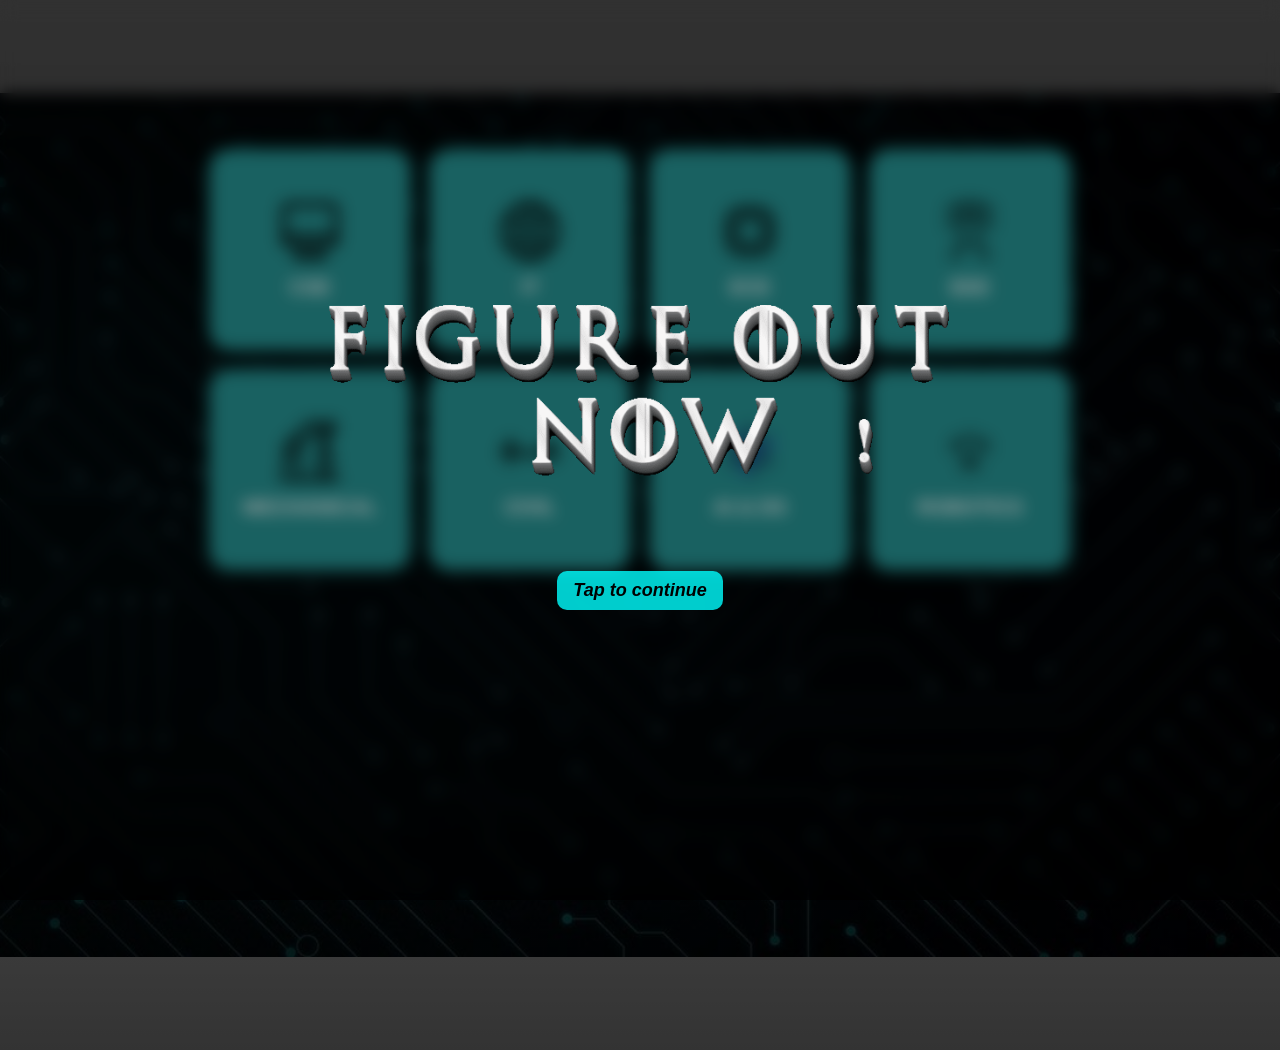
<file: index.html>
<!DOCTYPE html>
<html>
<head>
   <title>LOWKEY PICKS</title>
   <link rel="stylesheet" href="style.css">

   <link href="https://fonts.googleapis.com/css2?family=Space+Mono:wght@400;700&display=swap" rel="stylesheet">
   <link rel="icon" type="image/png" href="favicon.png">
   <link href="https://fonts.googleapis.com/css2?family=Inter:wght@400;600;800&display=swap" rel="stylesheet">
</head>

<body>

<!-- ===== OVERLAY ===== -->
<div id="overlay">
  <div class="overlay-content">
    <pre>
<img src="FIGURE-OUT-NOW-1-15-2026.gif" height="250px" width="700px">
    </pre>
    <h4><i>Tap to continue</i></h4>
  </div>
</div>

<!-- ===== MAIN PANEL ===== -->
<div class="info-panel" id="infoPanel">

<div class="section">
<div class="can">

<div class="box" onclick="showcourse('CSE')"><img src="cse.svg"><p>CSE</p></div>
<div class="box" onclick="showcourse('IT')"><img src="it.svg"><p>IT</p></div>
<div class="box" onclick="showcourse('ECE')"><img src="ece.svg"><p>ECE</p></div>
<div class="box" onclick="showcourse('EEE')"><img src="eee.svg"><p>EEE</p></div>
<div class="box" onclick="showcourse('MECHANICAL')"><img src="mechanical.svg"><p>MECHANICAL</p></div>
<div class="box" onclick="showcourse('CIVIL')"><img src="civil.svg"><p>CIVIL</p></div>
<div class="box" onclick="showcourse('AI_DS')"><img src="ai ds.svg"><p>AI & DS</p></div>
<div class="box" onclick="showcourse('ROBOTICS')"><img src="robo.svg"><p>ROBOTICS</p></div>

</div>
</div>

</div>

<!-- ===== UNIVERSAL PORTAL ===== -->
<div id="course-portal">

  <div class="back-btn" onclick="closePortal()">← Back</div>

  <div id="course-title"></div>

  <div class="course-content">

    <div class="course-card">
      <h3>WHY CHOOSE ?</h3>
      <p id="why"></p>
    </div>

    <div class="course-card">
      <h3>PROS</h3>
      <ul id="pros"></ul>
    </div>

    <div class="course-card">
      <h3>CONS</h3>
      <ul id="cons"></ul>
    </div>

    <div class="course-card">
      <h3>CAREER OPTIONS</h3>
      <p id="careers"></p>
    </div>

  </div>

</div>

<script src="script.js">
   
function openSite() {
  window.location.href = "home.html"; // change if your next page name is different
}

// Enter key (desktop)
document.addEventListener("keydown", function(event) {
  if (event.key === "Enter") {
    openSite();
  }
});

// Tap anywhere (mobile)
document.addEventListener("click", function() {
  openSite();
});

</script>

</body>
</html>
</file>
<file: style.css>
*{
  box-sizing: border-box;
  transition: all 0.3s ease;
}

body{
   margin:0;
   background-color:black;

   background:
   linear-gradient(rgba(0,0,0,0.5), rgba(0,0,0,0.8)),
   url("for background.jpeg");

   background-size:120%;
   background-position:center;
   background-repeat:no-repeat;

   height:100vh;

   animation:moveBg 25s linear infinite;
   
}
body::before{
    content:"";
    position:fixed;
    inset:0;
    background:rgba(0,0,0,0.4);
    z-index:-1;
}

@keyframes moveBg{
    0%{
        background-position:0% 50%;
    }
    50%{
        background-position:100% 50%;
    }
    100%{
        background-position:0% 50%;
    }
}



.section{
    display:flex;
    flex-direction: column;
    align-items: center;
    margin-top: 150px;
}

                                

.can{
    display:grid;
    grid-template-columns: repeat(4, 1fr);
    margin-bottom: 60px;
    gap : 20px;

    perspective: 1000px;
    
    
}  


.box::before{
    content: "";
    position:absolute;
    inset : 0;
    border-radius: 7px;

    box-shadow:
        0 0 20px #22d3ee,
        0 0 40px #0ea5e9,
        0 0 70px rgba(14,165,233,0.7);
    
    opacity: 0;
   
   transition: transform 0.4s ease, box-shadow 0.4s ease;
   
}

.box:hover::before{
   
    opacity: 1;
}


   

.box{
    width:200px;
    height:200px;
    background-color:rgb(39, 149, 149);
    border-radius:20px;

    display:flex;
    align-items:center;
    justify-content:center;
    flex-direction:column;
    gap:15px;

    color:white;
    font-size:20px;
    font-weight:bold;
    cursor:pointer;

    position:relative;
    overflow:hidden;

    transition:0.4s ease;

    transform-style: preserve-3d;
    will-change: transform;
    /* float animation removed — conflicts with JS 3D tilt */

    box-shadow:
  0 10px 20px rgba(0,0,0,0.6),
  0 0 15px rgba(0,255,255,0.3);
}
@keyframes float{
    0%{
        transform: translateY(0px);
    }
    50%{
        transform: translateY(-8px);
    }
    100%{
        transform: translateY(0px);
    }
}
   
.box::after{
    content:"";
    position:absolute;
    inset:0;
    border-radius:20px;

    border:2px solid transparent;
    background:linear-gradient(120deg,#00ffff,#22d3ee,#5b04f1,#e872bc,#3bec6a);
    background-size:300%;

    opacity:0;
    transition:0.4s;

    mask:
      linear-gradient(#fff 0 0) content-box,
      linear-gradient(#fff 0 0);
    mask-composite:exclude;
    padding:2px;
}
    
.box:hover::after{
    opacity:1;
    animation:borderGlow 3s linear infinite;
}

@keyframes borderGlow{
    0%{background-position:0%}
    100%{background-position:300%}
}

.box img{
    width:60px;
    height:auto;
    transition:0.3s;
}

.box:hover img{
    filter: drop-shadow(0 0 10px cyan);
    transform: scale(1.1);
}
.box p{
 color:white;
 font-size:20px;
 font-weight: bold;
 margin:0;
 font-family:'Segoe UI', Tahoma, Geneva, Verdana, sans-serif;

}
.box:hover{
    transform: translateY(-12px) scale(1.06);

    box-shadow:
      0 25px 40px rgba(0,0,0,0.8),
      0 0 25px #22d3ee,
      0 0 45px #0ea5e9;
}

#overlay {
  position: fixed;
  inset: 0;
  width: 100vw;
  height: 100vh;
  background: rgba(0, 0, 0, 0.35); /* transparent */
  backdrop-filter: blur(8px);     /* glass effect */
  display: flex;
  align-items: center;
  justify-content: center;
  z-index: 9999;
  transition: transform 0.7s ease-in-out;
}

/* Swipe up animation */
#overlay.hide {
  transform: translateY(-100%);
}

/* Overlay text */
.overlay-content {
  text-align: center;
  color: white;
  font-family: Arial, sans-serif;
}

.overlay-content h1 {
  font-size: 60px;
  margin-bottom: 200px;
  font-weight: bolder;
  color: rgb(238, 193, 48);
  text-align: center;
  font-family: 'space mono', monospace;

  text-shadow:
    0 0 10px #00ffff,
    0 0 20px #00ffff,
    0 0 40px #00ffff,
    0 0 80px rgba(0,255,255,0.7);
    animation: glowPulse 3s infinite;
  

   
}
@keyframes glowPulse{
  0%{text-shadow:0 0 10px #00ffff;}
  50%{text-shadow:0 0 30px #00ffff;}
  100%{text-shadow:0 0 10px #00ffff;}
}
.overlay-content h4 {
  font-size: 18px;
  opacity: 0.8;
  color:black;
  background-color: chartreuse;
  padding:9px 16px;
  background: transparent;
  border-radius: 10px;
  background-color: cyan;
  display: inline-block;

}
.overlay-content pre{
    margin:0px;
    white-space: pre;
    font-family: 'space mono',monospace;
    
}
.pre{
    
    background: transparent;
    margin-top: 100px;
}


/* ===== CSE PORTAL ===== */
#cse-portal {
  position: fixed;
  inset: 0;
  background: linear-gradient(135deg, #050b18, #0b1f3a);
  z-index: 9999;
  display: none;
  flex-direction: column;
  color: #eaf6ff;
  font-family: "Segoe UI", sans-serif;
  overflow-y: auto;
}

/* Active state */
#cse-portal.active {
  display: flex;
  animation: slideUp 0.6s ease forwards;
}

/* Slide animation */
@keyframes slideUp {
  from {
    transform: translateY(100%);
    opacity: 0;
  }
  to {
    transform: translateY(0);
    opacity: 1;
  }
}

/* Header */
.cse-header {
  text-align: center;
  padding: 30px;
  font-size: 28px;
  font-weight: bold;
  letter-spacing: 2px;
  background: rgba(255,255,255,0.05);
  border-bottom: 1px solid rgba(255,255,255,0.15);
}

/* Content grid */
.cse-content {
  display: grid;
  grid-template-columns: repeat(auto-fit, minmax(220px, 1fr));
  gap: 25px;
  padding: 40px;
}

/* Cards */
.cse-card {
  background: rgba(255,255,255,0.07);
  border-radius: 18px;
  padding: 30px;
  text-align: center;
  border: 1px solid rgba(24, 27, 208, 0.25);
  backdrop-filter: blur(12px);
  transition: 0.3s;
  cursor: pointer;
}


.cse-card:hover {
  transform: translateY(-8px) scale(1.04);
  box-shadow: 0 0 30px rgba(0,255,255,0.45);
}

.cse-card h3 {
  margin-bottom: 10px;
  color: #7efcff;
}

/* Back button */
.back-btn {
  position: absolute;
  top: 20px;
  left: 20px;
  padding: 10px 18px;
  border-radius: 25px;
  border: 1px solid #7efcff;
  color: #7efcff;
  cursor: pointer;
  transition: 0.3s;
}

.back-btn:hover {
  background: #7efcff;
  color: #000;
}

/* ===== CSE CONTENT GRID ===== */
.cse-content {
  display: grid;
  grid-template-columns: repeat(3, 1fr); /* 3 per row */
  gap: 35px;
  padding: 50px 80px;
  justify-items: center;
}

/* ===== CSE CARDS (BIGGER) ===== */
.cse-card {
  width: 100%;
  max-width: 320px;          /* controls size */
  min-height: 160px;
  background: rgba(241, 238, 238, 0.888);
  border-radius: 20px;
  padding: 28px;
  text-align: center;
  border: 1px solid rgba(12, 219, 219, 0.3);
  backdrop-filter: blur(14px);
  transition: 0.35s ease;
  cursor: pointer;
}

.cse-card:hover {
  transform: translateY(-10px) scale(1.05);
  box-shadow: 0 0 35px rgba(229, 103, 7, 0.5);
}

/* ===== TEXT ===== */
.cse-card h3 {
  font-size: 20px;
  margin-bottom: 10px;
  color: #7efcff;
}

.cse-card p {
  font-size: 14px;
  opacity: 0.85;
}


::-webkit-scrollbar{
  width:8px;
}

::-webkit-scrollbar-track{
  background:#0b1f3a;
}

::-webkit-scrollbar-thumb{
  background:linear-gradient(#49cfe3,#4db1df);
  border-radius:10px;
}

/* ===== FIX NEW COURSE PORTAL ===== */

#course-portal {
  position: fixed;
  inset: 0;
   background: 
    radial-gradient(circle at 20% 30%, rgba(0,255,150,0.15), transparent 40%),
    radial-gradient(circle at 80% 70%, rgba(0,150,255,0.15), transparent 40%),
    linear-gradient(135deg, #0f172a, #1e293b);;
  display: none;              /* hidden initially */
  flex-direction: column;
  justify-content: flex-start;
box-shadow: inset 0 0 100px rgba(0, 255, 150, 0.1);
  z-index: 10000;             /* above overlay */
  overflow-y: auto;
}

/* ACTIVE STATE */
#course-portal.active {
  display: flex;
  animation: slideUp 0.5s ease;
}

@keyframes slideUp {
  from {
    transform: translateY(100%);
  }
  to {
    transform: translateY(0);
  }
}

/* TITLE */
#course-title {
  text-align: center;
  font-size: 40px;
  font-weight: 800;
  margin-top: 60px;
font-family: 'Inter', sans-serif;
  background: linear-gradient(270deg, #00f5a0, #4ab2c0, #ca95ea);
  background-size: 600% 600%;
  -webkit-background-clip: text;
  -webkit-text-fill-color: transparent;

  animation: gradientMove 6s ease infinite;
}

@keyframes gradientMove {
  0% { background-position: 0% }
  50% { background-position: 100% }
  100% { background-position: 0% }
}
/* CONTENT GRID */
.course-content {
  display: grid;
  grid-template-columns: repeat(2, 1fr);
  gap: 30px;
  padding: 40px 80px;
  font-family:Verdana, Geneva, Tahoma, sans-serif;
  color:whitesmoke;
  font-size: large;
  font-weight: bold;
}

/* CARDS */
.course-card {
  background: rgba(255,255,255,0.07);
  border-radius: 18px;
  padding: 25px;
  border: 1px solid rgba(0,255,255,0.25);
  backdrop-filter: blur(12px);
}

.course-card h3 {
  color: #3bec6a;
}

/* BACK BUTTON FIX */
.back-btn {
  position: fixed;
  top: 20px;
  left: 20px;
  z-index: 10000;
}
</file>
